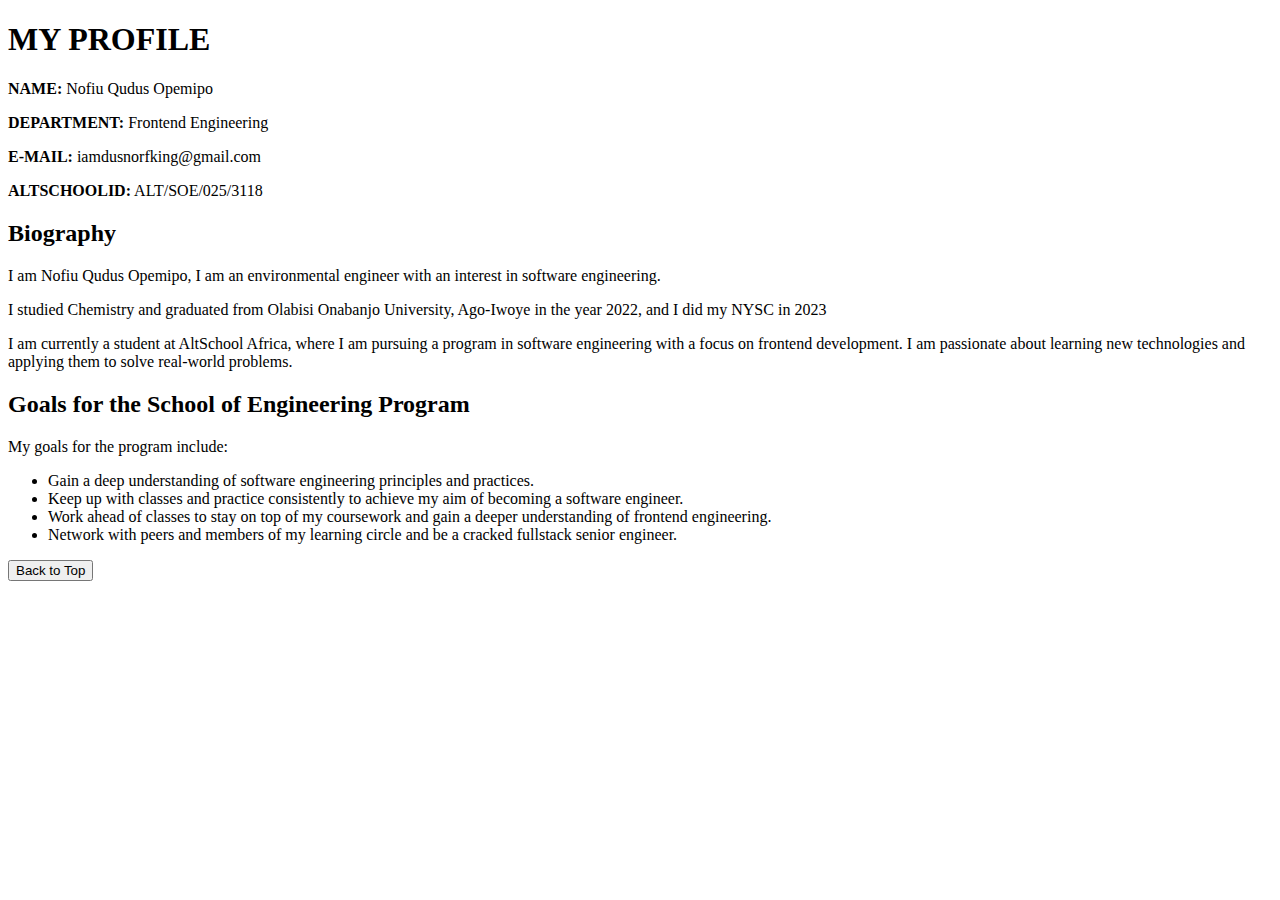
<file: ALTHUB PROJECTS/Assignment 1/index.html>
<!DOCTYPE html>
<html lang="en">
  <head>
    <meta charset="UTF-8" />
    <meta name="viewport" content="width=device-width, initial-scale=1.0" />
    <title>Altschool Profile</title>
  </head>
  <body>
    <div class="profile-details">
      <div id="top">
        <h1>MY PROFILE</h1>
      </div>
      <section id="name">
        <p><strong>NAME:</strong> Nofiu Qudus Opemipo</p>
      </section>
      <section id="dpt">
        <p><strong>DEPARTMENT:</strong> Frontend Engineering</p>
      </section>
      <section id="email">
        <p><strong>E-MAIL:</strong> iamdusnorfking@gmail.com</p>
      </section>
      <section id="altschool-id">
        <p><strong>ALTSCHOOLID:</strong> ALT/SOE/025/3118</p>
      </section>
      <section id="biography">
        <h2>Biography</h2>
        <p>
          I am Nofiu Qudus Opemipo, I am an environmental engineer with an
          interest in software engineering.
        </p>
        <p>
          I studied Chemistry and graduated from Olabisi Onabanjo University,
          Ago-Iwoye in the year 2022, and I did my NYSC in 2023
        </p>
        <p>
          I am currently a student at AltSchool Africa, where I am pursuing a
          program in software engineering with a focus on frontend development.
          I am passionate about learning new technologies and applying them to
          solve real-world problems.
        </p>
      </section>

      <section id="goals">
        <h2>Goals for the School of Engineering Program</h2>
        <p>My goals for the program include:</p>
        <ul>
          <li>
            Gain a deep understanding of software engineering principles and
            practices.
          </li>
          <li>
            Keep up with classes and practice consistently to achieve my aim of
            becoming a software engineer.
          </li>
          <li>
            Work ahead of classes to stay on top of my coursework and gain a
            deeper understanding of frontend engineering.
          </li>
          <li>
            Network with peers and members of my learning circle and be a
            cracked fullstack senior engineer.
          </li>
        </ul>
      </section>
    </div>

    <button id="back-to-top" onclick="window.location.href='#top'">
      Back to Top
    </button>
  </body>
</html>
</file>
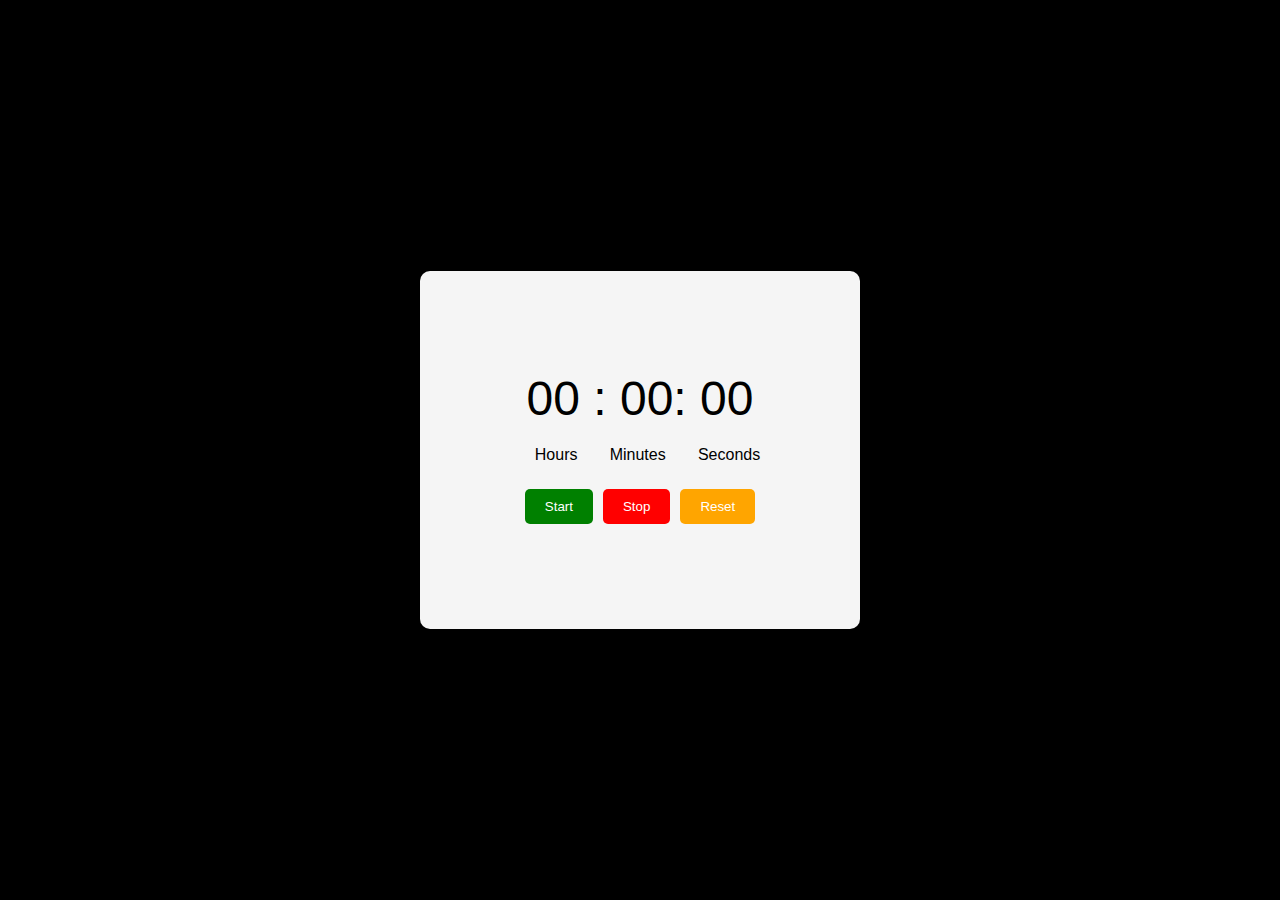
<file: Stopwatch App(S1)/stopwatch.html>
<!DOCTYPE html>
<html lang="en">
  <head>
    <meta charset="UTF-8" />
    <meta name="viewport" content="width=device-width, initial-scale=1.0" />
    <title>/Stopwatch App</title>
    <link rel="stylesheet" href="stopwatch.css" />
  </head>
  <body>
    <div class="container" id="container">
      <div class="time-container" id="time-container"> 00 : 00: 00
      </div>
      <div class="text-container">
        <p>Hours</p>
        <p>Minutes</p>
        <p>Seconds</p>
      </div>
      <div class="button-container" id="button-container">
        <button class="start" id="startBtn" onclick="start()">Start</button>
        <button class="stop" id="stopBtn" onclick="stop()">Stop</button>
        <button class="reset" id="resetBtn" onclick="reset()">Reset</button>
    </div>
  </body>
  <script src="stopwatch.js"></script>
</html>
</file>
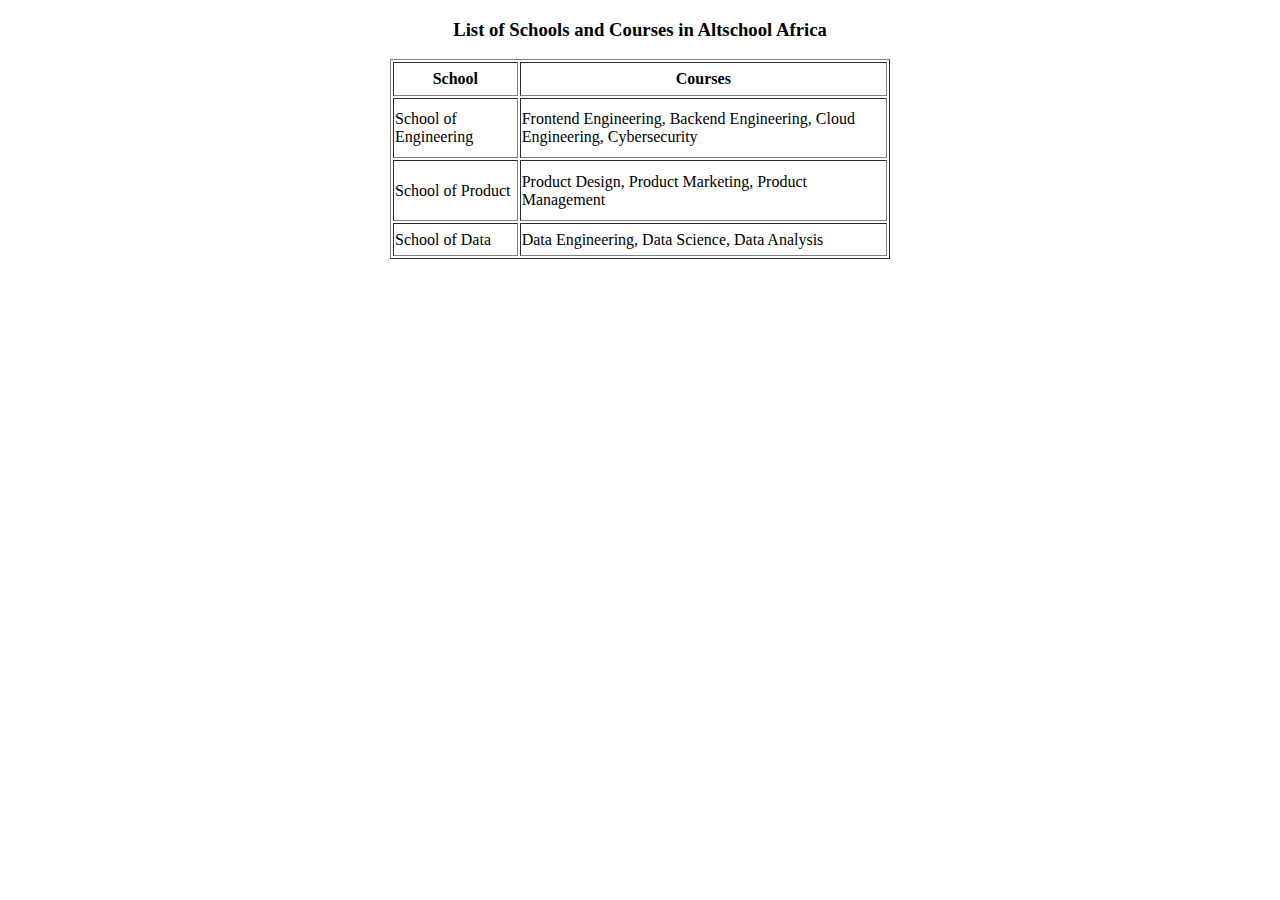
<file: ALTHUB PROJECTS/Assignment 2/table.html>
<!DOCTYPE html>
<html lang="en">
  <head>
    <meta charset="UTF-8" />
    <meta name="viewport" content="width=device-width, initial-scale=1.0" />
    <title>Altschool Departments</title>
  </head>

  <body>
    <h3 align="center">List of Schools and Courses in Altschool Africa</h3>
    <table border="1" height="200" width="500" align="center">
      <tr>
        <th>School</th>
        <th>Courses</th>
      </tr>
      <tr>
        <td>School of Engineering</td>
        <td>
          Frontend Engineering, Backend Engineering, Cloud Engineering,
          Cybersecurity
        </td>
      </tr>
      <tr>
        <td>School of Product</td>
        <td>Product Design, Product Marketing, Product Management</td>
      </tr>
      <tr>
        <td>School of Data</td>
        <td>Data Engineering, Data Science, Data Analysis</td>
      </tr>
    </table>
  </body>
</html>
</file>
<file: Stopwatch App(S1)/stopwatch.css>
* {
  box-sizing: border-box;
  margin: 0;
  padding: 0;
}

body {
  font-family: Arial, sans-serif;
  background-color: black;
  display: flex;
  justify-content: center;
  align-items: center;
  height: 100vh;
}

.container {
  background: whitesmoke;
  padding: 100px;
  border-radius: 10px;
  box-shadow: 0 2px 10px rgba(0, 0, 0, 0.1);
}

.time-container {
  display: flex;
  justify-content: center;
  font-size: 48px;
}

.text-container {
  display: flex;
  justify-content: space-between;
  margin-top: 20px;
  margin-left: 15px;
}

.button-container {
  display: flex;
  justify-content: space-between;
  margin-top: 20px;
}

#startBtn {
  background: green;
}

#stopBtn {
  background: red;
}

#resetBtn {
  background: orange;
}

button {
  padding: 10px 20px;
  border: none;
  border-radius: 5px;
  background: rgb(42, 93, 165);
  color: white;
  cursor: pointer;
  margin: 5px;
}

button:hover {
  background: #0057b32d;
}
</file>
